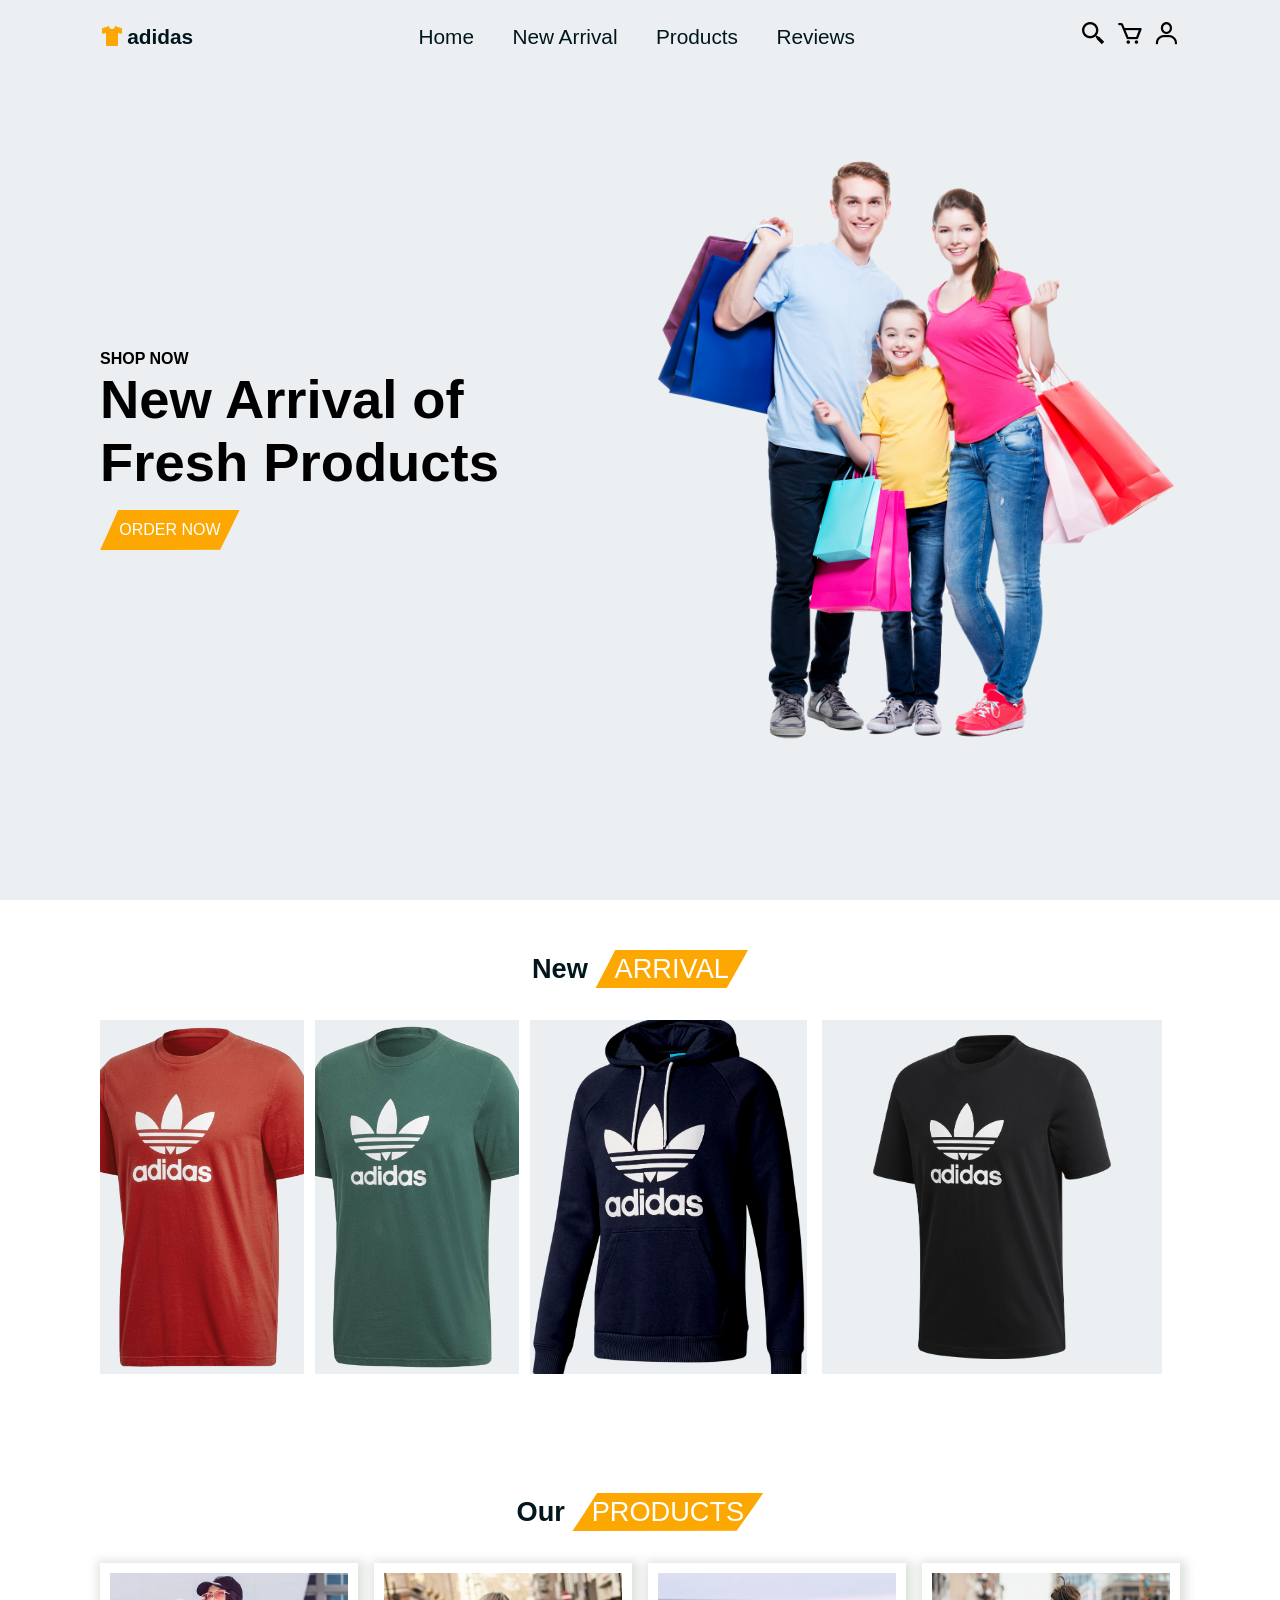
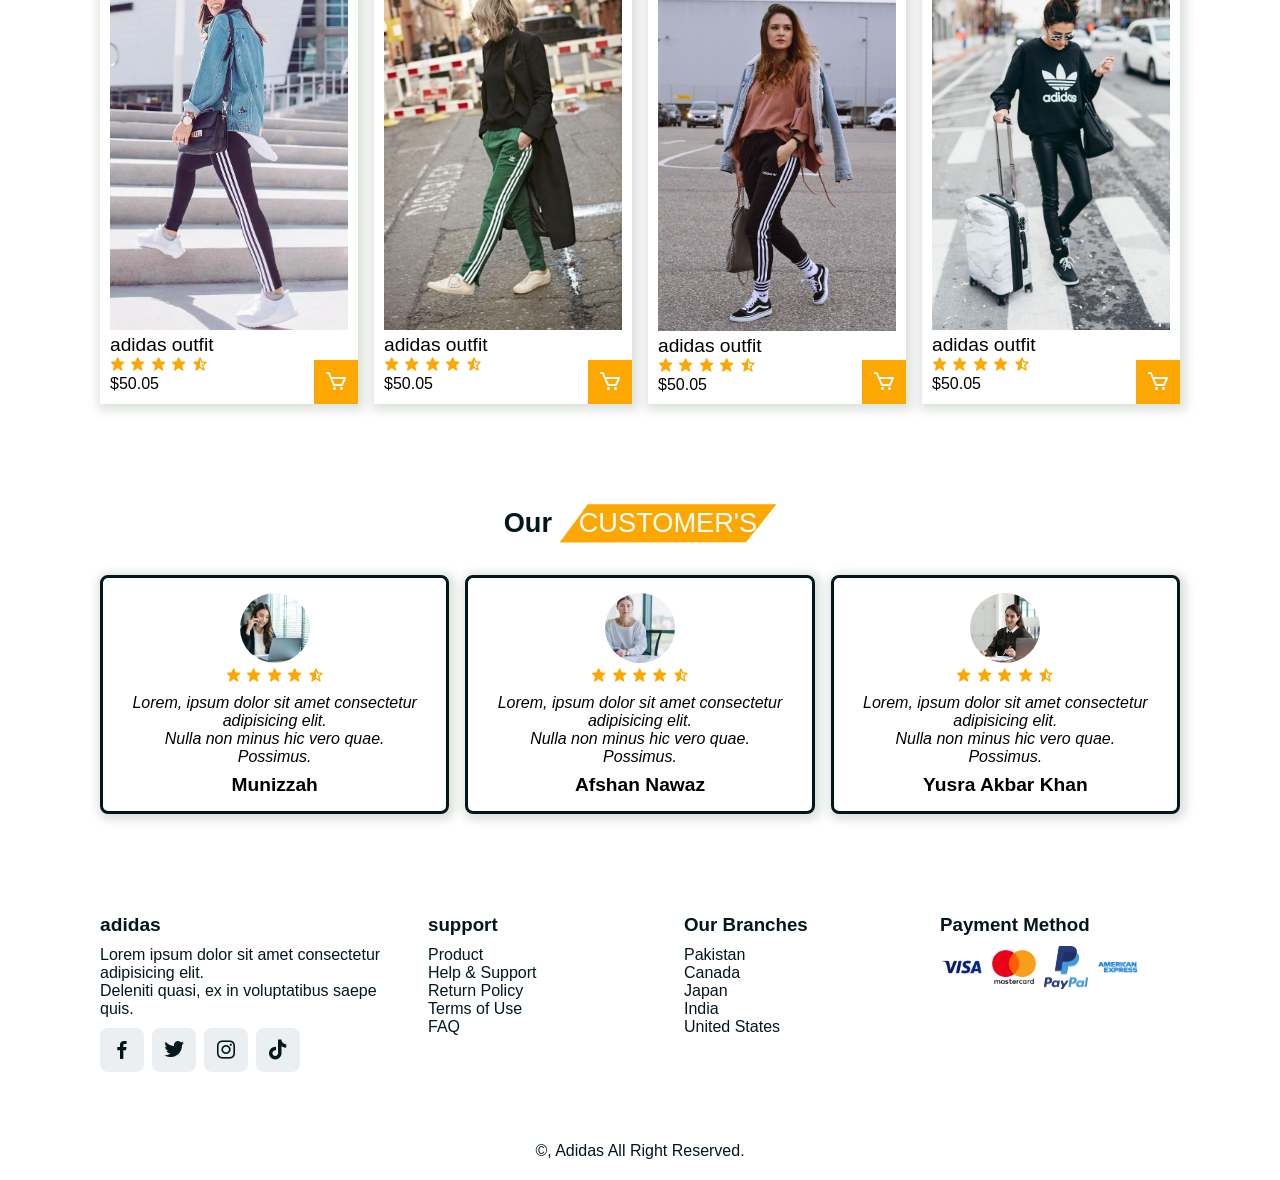
<file: index.html>
<!DOCTYPE html>
<html lang="en">
<head>
    <meta charset="UTF-8">
    <meta name="viewport" content="width=device-width, initial-scale=1.0">
    <title>Responsive E-Commerce Website</title>
    <link rel="stylesheet" href="style.css">
    <link rel="stylesheet"
    href="https://cdn.jsdelivr.net/npm/boxicons@latest/css/boxicons.min.css">
    <link rel="stylesheet"
     href="https://unpkg.com/swiper/swiper-bundle.min.css"/>

</head>
<body>
    <header>
        <a href="#" class="logo"> <i class='bx bxs-t-shirt'></i>  adidas</a>
        <ul class="navbar">
            <li><a href="#home">Home</a></li>
            <li><a href="#new">New Arrival</a></li>
            <li><a href="#products"> Products</a></li>
            <li><a href="#reviews"> Reviews</a></li>
        </ul>
        <div class="header-icons">
            <i class='bx bx-menu' id="menu-icon"></i>
            <i class='bx bx-search-alt-2' id="search-icon"></i>
            <i class='bx bx-cart' id="cart-icon" ></i>
            <i class='bx bx-user' id="user-icon" ></i>
        </div>
        <div class="search-box">
            <input type="search" name="" id="" placeholder="search here...">
        </div>
        <div class="cart">
            <div class="box">
            <img src="pic1.png" alt="">
            <div class="text">
                <h3>T-Shirt 14A</h3>
                <span>$50.05</span>
                <span>X1</span>
            </div>
            <i class='bx bxs-trash-alt'></i>
        </div>
        <div class="box">
            <img src="pic2.png" alt="">
            <div class="text">
                <h3>T-Shirt 14A</h3>
                <span>$50.05</span>
                <span>X1</span>
            </div>
            <i class='bx bxs-trash-alt'></i>
        </div>
        <h2>Total:  $100.10</h2>
        <a href="#" class="btn">CheckOut</a>
        </div>
        <div class="user">
            <h2>Login Now</h2>
            <input type="email" placeholder="Your E-mail...">
            <input type="password" name="" id="" placeholder="Enter Password...">
            <input type="submit" value="Login" class="Login-btn">
            <p>Forget Password <a href="">Reset Now</a></p>
            <p>Don't have account <a href="">Creat one</a></p>
        </div>
    </header>


    <section class="home" id="home">
        <div class="home-text">
            <span>Shop Now</span>
            <h1>New Arrival of <br> Fresh Products </h1>
            <a href="" class="btn">Order Now</a>
        </div>
        <div class="home-img">
            <img src="home.png" alt="">
        </div>
    </section>


    <section class="new" id="new">
        <div class="heading">
            <h1>New <span>Arrival</span> </h1> 
        </div>
        <div class="swipper new-arrival">
            <div class="swiper-wrapper">
                
                <div class="swipper-slide box">
                    <img src="pic3.png" alt="">
                    <div class="content">
                        <a href="#" class="btn" >Buy Now</a>
                    </div>
                </div>
                
                <div class="swipper-slide box">
                    <img src="pic4.png" alt="">
                    <div class="content">
                        <a href="#" class="btn" >Buy Now</a>
                    </div>
                </div>
                <div class="swipper-slide box">
                    <img src="pic5.png" alt="">
                    <div class="content">
                        <a href="#" class="btn" >Buy Now</a>
                    </div>
                </div>
                <div class="swipper-slide box">
                    <img src="pic6.png" alt="">
                    <div class="content">
                        <a href="#" class="btn" >Buy Now</a>
                    </div>
                </div>
                    
                    
                </div>
            </div>
        </div>
    </section>

    <section class="products" id="products">
        <div class="heading">
            <h1>Our <span> Products</span> </h1> 
        </div>
        <div class="product-container">
            <div class="box">
                <img src="img1.jpg" alt="">
                <div class="content">
                    <h2>adidas outfit</h2>
                    <div class="stars">
                        <i class='bx bxs-star'></i>
                        <i class='bx bxs-star'></i>
                        <i class='bx bxs-star'></i>
                        <i class='bx bxs-star'></i>
                        <i class='bx bxs-star-half' ></i>
                    </div>
                    <span>$50.05</span>
                    <i class='bx bx-cart' ></i>
                </div>
            </div>
            <div class="box">
                <img src="img2.jpg" alt="">
                <div class="content">
                    <h2>adidas outfit</h2>
                    <div class="stars">
                        <i class='bx bxs-star'></i>
                        <i class='bx bxs-star'></i>
                        <i class='bx bxs-star'></i>
                        <i class='bx bxs-star'></i>
                        <i class='bx bxs-star-half' ></i>
                    </div>
                    <span>$50.05</span>
                    <i class='bx bx-cart' ></i>
                </div>
            </div>
            <div class="box">
                <img src="img3.jpg" alt="">
                <div class="content">
                    <h2>adidas outfit</h2>
                    <div class="stars">
                        <i class='bx bxs-star'></i>
                        <i class='bx bxs-star'></i>
                        <i class='bx bxs-star'></i>
                        <i class='bx bxs-star'></i>
                        <i class='bx bxs-star-half' ></i>
                    </div>
                    <span>$50.05</span>
                    <i class='bx bx-cart' ></i>
                </div>
            </div>
            <div class="box">
                <img src="img4.jpg" alt="">
                <div class="content">
                    <h2>adidas outfit</h2>
                    <div class="stars">
                        <i class='bx bxs-star'></i>
                        <i class='bx bxs-star'></i>
                        <i class='bx bxs-star'></i>
                        <i class='bx bxs-star'></i>
                        <i class='bx bxs-star-half' ></i>
                    </div>
                    <span>$50.05</span>
                    <i class='bx bx-cart' ></i>
                </div>
            </div>
            </div>
        </div>

    </section>
    <section class="reviews" id="reviews">
        <div class="heading">
            <h1>Our <span> Customer's</span></h1>
        </div>
        <div class="review-container">
            <div class="box">
                <img src="munizzah.avif" alt="">
                <div class="stars">
                    <i class='bx bxs-star'></i>
                    <i class='bx bxs-star'></i>
                    <i class='bx bxs-star'></i>
                    <i class='bx bxs-star'></i>
                    <i class='bx bxs-star-half' ></i>
                </div>
               <p>
                Lorem, ipsum dolor sit amet consectetur adipisicing elit. <br> Nulla non minus hic vero quae. Possimus.
               </p>
               <h2>Munizzah</h2>
            </div>
            <div class="box">
                <img src="afshan.avif" alt="">
                <div class="stars">
                    <i class='bx bxs-star'></i>
                    <i class='bx bxs-star'></i>
                    <i class='bx bxs-star'></i>
                    <i class='bx bxs-star'></i>
                    <i class='bx bxs-star-half' ></i>
                </div>
               <p>
                Lorem, ipsum dolor sit amet consectetur adipisicing elit.  <br>
                 Nulla non minus hic vero quae. Possimus.
               </p>
               <h2>Afshan Nawaz</h2>
            </div>
            <div class="box">
                <img src="yusra.jpg" alt="">
                <div class="stars">
                    <i class='bx bxs-star'></i>
                    <i class='bx bxs-star'></i>
                    <i class='bx bxs-star'></i>
                    <i class='bx bxs-star'></i>
                    <i class='bx bxs-star-half' ></i>
                </div>
               <p>
                Lorem, ipsum dolor sit amet consectetur adipisicing elit. <br> Nulla non minus hic vero quae. Possimus.
               </p>
               <h2>Yusra Akbar Khan</h2>
            </div>
            
        </div>
    </section>
    <section class="footer">
        <div class="footer-box">
            <h2>adidas</h2>
            <p>Lorem ipsum dolor sit amet consectetur adipisicing elit. <br>
                 Deleniti quasi, ex in voluptatibus saepe quis.</p>
            <div class="social">
                <a href="#"><i class='bx bxl-facebook'></i></a>
                <a href="#"><i class='bx bxl-twitter'></i></a>
                <a href="#"><i class='bx bxl-instagram'></i></a>
                <a href="#"><i class='bx bxl-tiktok'></i></a>
            </div>
        </div>
        <div class="footer-box">
            <h3>support</h3>
            <li><a href="#">Product</a></li>
            <li><a href="#">Help & Support</a></li>
            <li><a href="#">Return Policy</a></li>
            <li><a href="#">Terms of Use</a></li>
            <li><a href="#">FAQ</a></li>
        </div> 
        <div class="footer-box">
            <h3>Our Branches</h3>
            <li><a href="#">Pakistan</a></li>
            <li><a href="#">Canada</a></li>
            <li><a href="#">Japan</a></li>
            <li><a href="#">India</a></li>
            <li><a href="#">United States</a></li>
        </div>
        <div class="footer-box">
            <h3>Payment Method</h3>
            <div class="payment">
                <img src="visa.png" alt=""> 
                <img src="mastercard.png" alt="">
                <img src="payapl.png" alt="">
                <img src="american-express.png" alt="">
            </div>
        </div>
    </section>

    <div class="copyright">
        <p>&#169, Adidas All Right Reserved.</p>
    </div>















 <script src="https://unpkg.com/swiper/swiper-bundle.min.js"></script>

    <script src="script.js"></script>
</body>
</html>
</file>
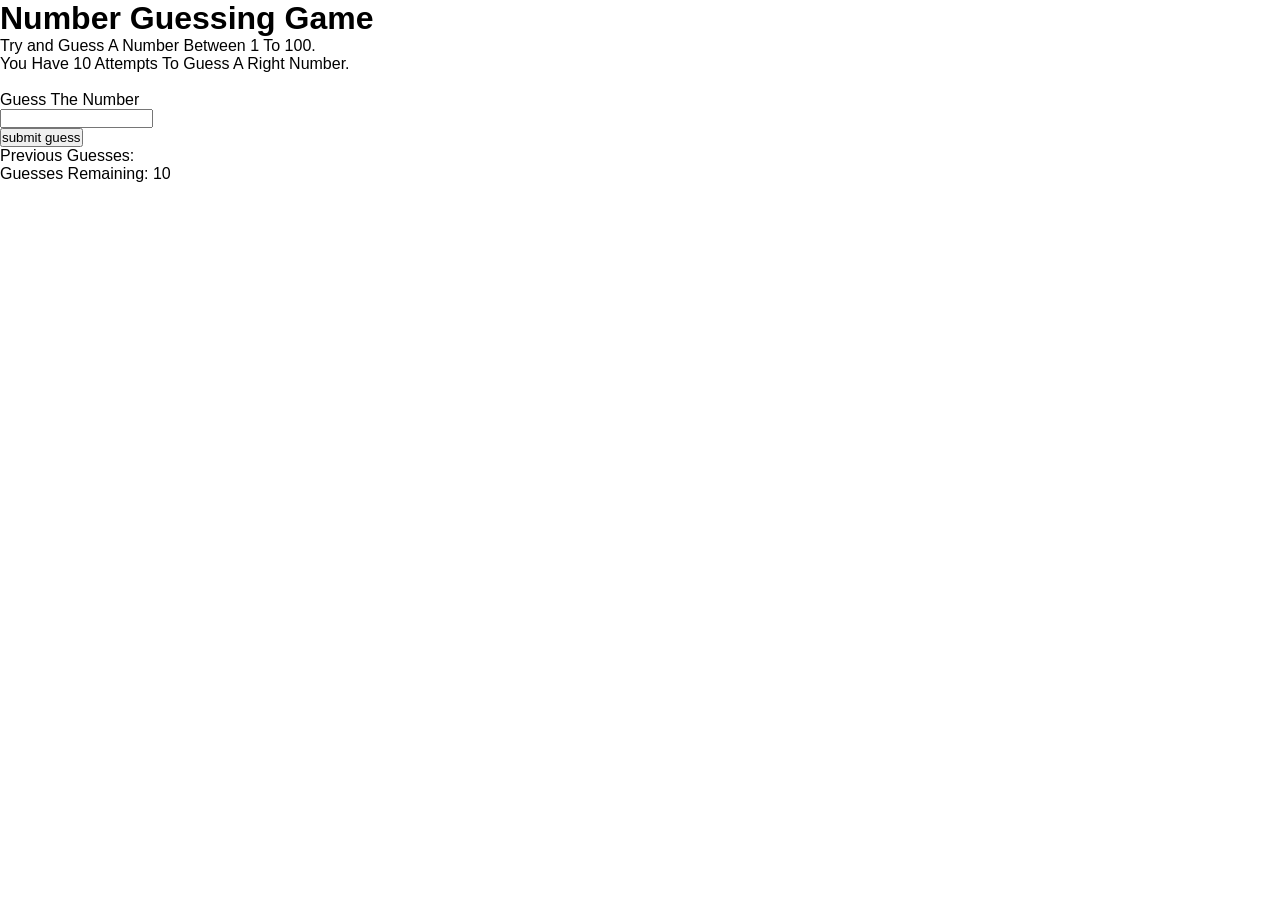
<file: number.html>
<!DOCTYPE html>
<html lang="en">
<head>
    <meta charset="UTF-8">
    <meta name="viewport" content="width=device-width, initial-scale=1.0">
    <link rel="stylesheet" href="style.css">
    <title>Guess The Number</title>
</head>

<body>
    <div id="wrapper">
        <h1>Number Guessing Game</h1>
        <p
        id="first">Try and Guess A Number Between 1 To 100.</p>
        <p id="second">You Have 10 Attempts To Guess A Right Number.</p>
        <br>
        <form class="form">
            <label for="guessField" id="guess">Guess The Number</label>
            <br>
            <input type="text" id="guessField" class="guessField">
             <br>
            <input type="submit" id="subt" value="submit guess" class="guesssubmit ">
        </form>
        <div class="resultParas">
            <p>Previous Guesses: <span class="guesses"></span></p>
            <p>Guesses Remaining: <span class="lastResult"> 10</span></p>
            <p class="lowOrHigh"></p>
        </div>
    </div>
    <script src="script.js"></script>
</body>
</html>
</file>
<file: style.css>
*{
    margin: 0;
    padding: 0;
    box-sizing: border-box;
    text-decoration: none;
    list-style: none;
    scroll-behavior: smooth;
    scroll-padding-top: 2rem;
    font-family: 'Gill Sans', 'Gill Sans MT', Calibri, 'Trebuchet MS', sans-serif;
  
}
:root{
    --main-color:#fda702;
    --second-color:#ebeff2;
    --text-color:#02171d;
    --bg-color:#fff;
    --box-shadow:2px 2px 10px 4px rgb(14 55 5/ 15%);

}
html::-webkit-scrollbar{
    width: 0.5rem;
}
html::-webkit-scrollbar-thumb{
    background: transparent;
}

html::-webkit-scrollbar-track{
    background: var(--text-color);
    border-radius: 5rem;
}
.btn{
    padding: 0.7rem 1.2rem;
    background: var(--main-color);
    color: var(--bg-color);
    font-weight: 500;
    display: inline-block;
    text-transform: uppercase;
    clip-path: polygon(100% 0, 93% 50%, 86%99%, 0% 100%, 7% 47%, 13% 0%);
}
.btn:hover{
    color: var(--text-color);
    letter-spacing: 2px;
    transition: 0.2s;
}
img{
    width: 100%;
}
section{
    padding: 50px 100px;
}
header{
    position: fixed;
    width: 100%;
    top: 0;
    right: 0;
    z-index: 1000;
    display: flex;
    align-items: center;
    justify-content: space-between;
    padding: 20px 100px;
    transition: 0.5s linear;
}
header.shadow{
    background: var(--bg-color);
    box-shadow: 0 0 4px rgb(14 55 54 /15%);
}
.logo{
    display: flex;
    align-items: center;
    font-size: 1.3rem;
    font-weight: 600;
    column-gap: 0.2rem;
    color: var(--text-color);
}
.logo .bx{
    font-size: 24px;
    color: var(--main-color);

}
.navbar{
    display: flex;
    column-gap: 2.4rem;
}

.navbar a {
font-size: 1.3rem;
font-weight: 500;
color: var(--text-color);
}
.navbar a:hover{
    color:var(--main-color) ;
}
.header-icons{
font-size: 28px;
cursor: pointer;
z-index: 100000;
}
#menu-icon{
display: none;
}
.search-box{
    position: absolute;
    top: 110%;
    right: -100%;
}
.search-box input{
    padding: 10px;
    border: none;
    outline: none;
    border-radius: 0.5rem;
    width: 280px;
    box-shadow: var(--box-shadow);
}
.search-box.active{
    right: 1rem;
    transition: 0.2s;

}
.cart{
    position: absolute;
    top: 110%;
    right: -100%;
    display: flex;
    flex-direction: column;
    align-items: center;
    row-gap: 0.5rem;
    background-color: var(--bg-color);
    padding: 20px;
    border-radius: 0.5rem;
    box-shadow: var(--box-shadow);
}
.cart img{
    width: 100px;
}
.cart .box{
    display: flex;
    align-items: center;
    column-gap: 2rem;
}
.cart .box .text h3{
font-size: 1rem;
}
.cart .box .bx{
    font-size: 24px;
}
.cart .box .bx:hover {
    color: var(--main-color);
}
.cart h2{
    font-size: 1.1rem;
    font-weight: 600;
}
.cart.active{
    right: 1rem;
    transition: 0.2s;
}
.user{
    position: absolute;
    right: -100%;
    top: 110%;
    display: flex;
    flex-direction: column;
    align-items: center;
    row-gap: 0.5rem;
    background: var(--bg-color);
    padding: 20px;
    border-radius: 0.5rem;
    box-shadow: var(--box-shadow);
}
.user h2{
    font-size: 1.2rem;
    color: var(--text-color);
}
.user .Login-btn{
    background: var(--main-color);
    color: var(--bg-color);
    font-size: 1rem;
    text-transform: uppercase;
    font-weight: 500;
    cursor: pointer;
}
.user .Login-btn:hover{
    background: var(--text-color);
}
.user input{
    border: none;
    outline: none;
    background: var(--second-color);
    padding: 10px;
    border-radius: 0.5rem;
    width: 100%;
}
.user p{
    font-size: 0.938rem;
}
.user a{
    text-decoration: underline;
    color: var(--main-color);
}
.user.active{
    right: 1rem;
    transition: 0.2s;
}
.home{
    width: 100%;
    min-height: 100vh;
    display: grid;
    grid-template-columns: repeat(auto-fit, minmax(17rem , 1fr));
    align-items: center;
    gap: 1.5rem;
    background: var(--second-color);
}
.home-text span{
    font-weight: 600;
    text-transform: uppercase;
}
.home-text h1{
    font-size: 3.4rem;
    margin-bottom: 1rem;
}

.heading{
text-align: center;
}
.heading h1{
    font-size: 1.7rem;
    font-weight: 600;
    text-transform: capitalize;
    color: var(--text-color);
}
.heading span{
    padding: 0.2rem 1.2rem;
    background: var(--main-color);
    color: var(--bg-color);
    font-weight: 500;
    display: inline-block;
    text-transform: uppercase;
    clip-path: polygon(100% 0, 93% 50%, 86%99%, 0% 100%, 7% 47%, 13% 0%);
}
.new-arrival{
    margin-top: 2rem;
}
.new-arrival .box{
    position: relative;
    overflow: hidden;
    color: var(--second-color);
}
.new-arrival .box img{
    background: var(--second-color);
    width: 95%;
    height: 95%;
    object-fit: cover;
}
.new-arrival .box .content{
    position: absolute;
    top: -100%;
    right: 0;
    width: 100%;
    height: 100%;
    display: flex;
    align-items: center;
    justify-content: center;
    background: hsl(0 , 0, 91%, 0.5);
    overflow: hidden;
}
.new-arrival .box:hover .content{
    top: 0;
    transition: 0.2s;
}
.product-container{
    display: grid;
    grid-template-columns: repeat(auto-fit, minmax(240px,auto));
    gap: 1rem;
    margin-top: 2rem;
}
.product-container .box{
    position: relative;
    padding: 10px;
    box-shadow: var(--box-shadow);
}
.product-container .box .content h2{
    font-size: 1.2rem;
    font-weight: 100;
}
.product-container .box .content .stars .bx{
    color: var(--main-color);
}
.product-container .box .bx-cart{
    position: absolute;
    bottom: 0;
    right: 0;
    padding: 10px;
    font-size: 24px;
    background: var(--main-color);
    color: var(--bg-color);
}
.product-container .box .bx-cart:hover {
    background: var(--text-color);
}
.product-container .box:hover img {
    -webkit-transform: scaleX(-1);
    transform: scaleX(-1);
    transition: 0.5s;
}
.review-container{
    display: grid;
    grid-template-columns: repeat(auto-fit, minmax(240px,auto));
    gap: 1rem;
    margin-top: 2rem;
}
.review-container .box{
    padding: 15px;
    border: 3px solid var(--text-color);
    border-radius: 0.5rem;
    text-align: center;
    box-shadow: var(--box-shadow);
}
.review-container .box img{
    width: 70px;
    height: 70px;
    object-fit: cover;
    border-radius: 50%;
}
.review-container .box .stars .bx{
    color: var(--main-color);
}
.review-container .box p{
    font-size: 1rem;
    font-style: italic;
    margin: 0.5rem 0.5rem;

}
.review-container .box h2{
    font-size: 1.2rem;
    font-weight: 600;

}
.review-container  :hover{
    background: var(--text-color);
    color:var(--main-color) ;
}
.footer{
    display: grid;
    grid-template-columns: repeat(auto-fit, minmax(240px,auto));
    gap: 1rem;
    color: var(--text-color);
}
.footer h2{
    font-size: 1.2rem;
    font-weight: 600;
    margin-bottom: 10px;
}
.footer-box p{
    font-size: 1rem;
    margin-bottom: 10px;
}
.social{
    display: flex;
    align-items: center;
    column-gap: 0.5rem;
}
.social a .bx{
    font-size: 24px;
    color: var(--text-color);
    padding: 10px;
    background: var(--second-color);
    border-radius: 0.5rem;
}
.social a .bx:hover{
    background: var(--main-color);
    color: var(--bg-color);
}
.footer-box h3{
    font-weight: 600;
    margin-bottom: 10px;
}
.footer-box li a{
    color: var(--text-color);
}
.footer-box li a:hover{
    color: var(--main-color);
}
.payment{
    display: flex;
    align-items: center;
    column-gap: 0.5rem;
}
.payment img{
    width: 44px;
}
.copyright{
    padding: 20px;
    text-align: center;
    color: var(--text-color);
}






@media (max-width:1000px){
    header {
        padding: 18px 60px;
    }
    section {
        padding: 50px 60px;
    }
    .home-text h1{
        font-size: 3rem;
    }
    
    }
    
    @media (max-width:991px){
        header {
            padding: 18px 4%;
        }
        section {
            padding: 50px 4%;
        }
        .home-text h1{
            font-size: 2.4rem;
        }
    }

        @media (max-width:768px){
            header {
                padding: 12px 4%;
            }
            #menu-icon{
                display: initial;

            }
            header .navbar{
                position: absolute;
                width: 240px;
                height: 100vh;
                top: 100%;
                right: -100%;
                display: flex;
                flex-direction: column;
                background: var(--bg-color);
                row-gap: 1.4rem;
                padding: 20px;
                box-shadow:4px 4px 0px 4px rgb(14 55 54/ 15%);
                transition: 0.2s linear;
                text-align: left;

            }
            .navbar.active{
                right: 0;

            }
            .home-text h1{
                font-size: 2rem;
            }
            @media (max-width:360px){
                .home-text span{
                    font-size: 0.8rem;
                }
                .heading h1{
                    font-size: 1.4rem;
                }



                .home-text h1{
                    font-size: 1.7rem;
                }
                .cart img{
                    width: 77px;
                }
            }
            
            
        
        }
</file>
